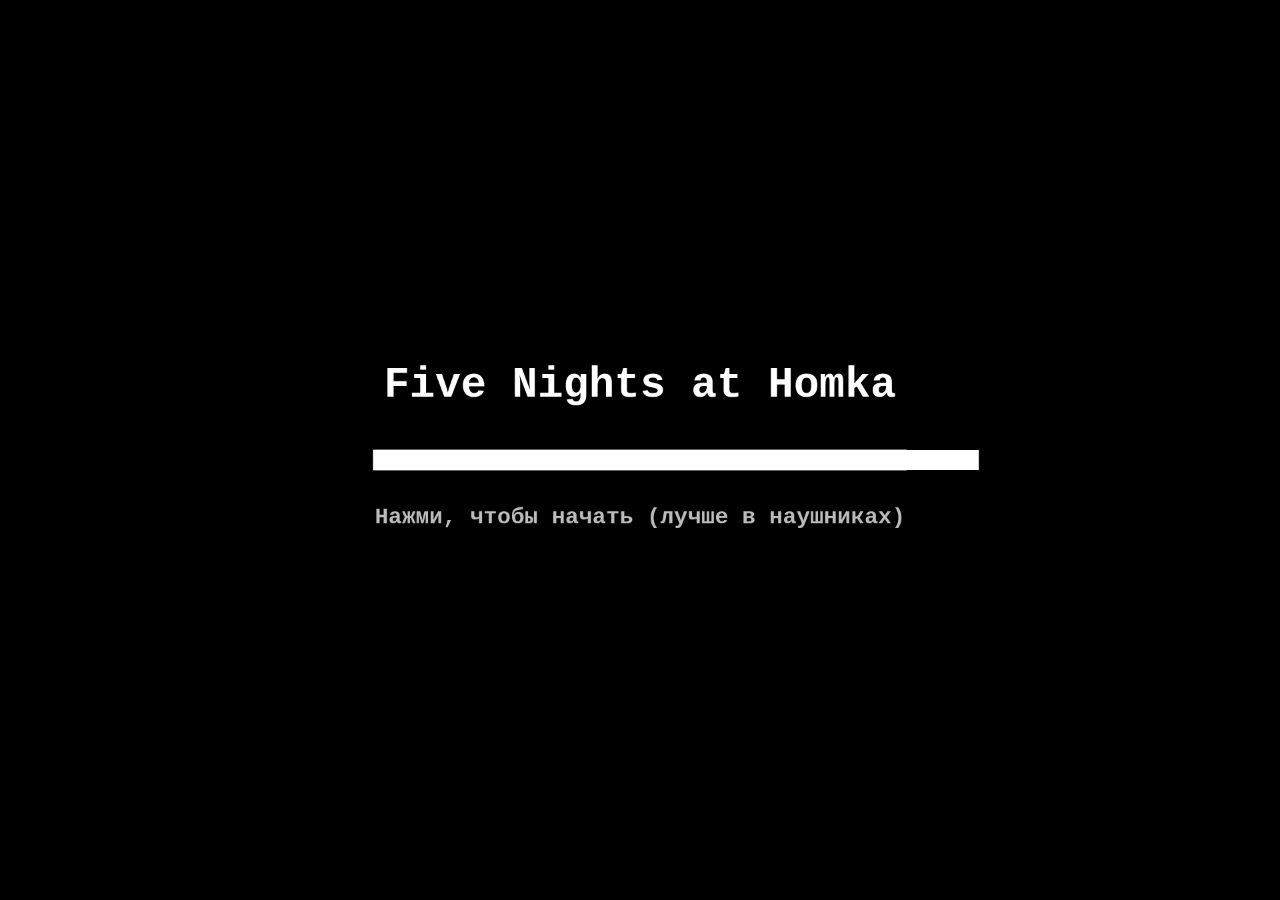
<file: index.html>
<!doctype html>
<html lang="ru">
<head>
<meta charset="utf-8">
<meta name="viewport" content="width=device-width, initial-scale=1">
<title>Five Nights at Homka</title>
<meta name="description" content="Five Nights at Homka — хоррор в стиле FNaF. Охраняй склад кофе Старбакс и батончиков от вора Хомки.">
<meta property="og:title" content="Five Nights at Homka">
<meta property="og:description" content="Охраняй склад ZOVKA Starbucks от вора Хомки. Продержись до 6 утра.">
<meta property="og:image" content="assets/menu/gazeta.jpg">
<style>
  html, body { margin: 0; height: 100%; background: #000; overflow: hidden; }
  body { display: flex; align-items: center; justify-content: center; }
  canvas { display: block; image-rendering: auto; touch-action: none; user-select: none; }
</style>
</head>
<body>
<canvas id="c" width="1920" height="1080"></canvas>
<script src="story.js"></script>
<script src="assets/voice/index.js"></script>
<script src="game.js"></script>
<script src="minigames.js"></script>
</body>
</html>
</file>
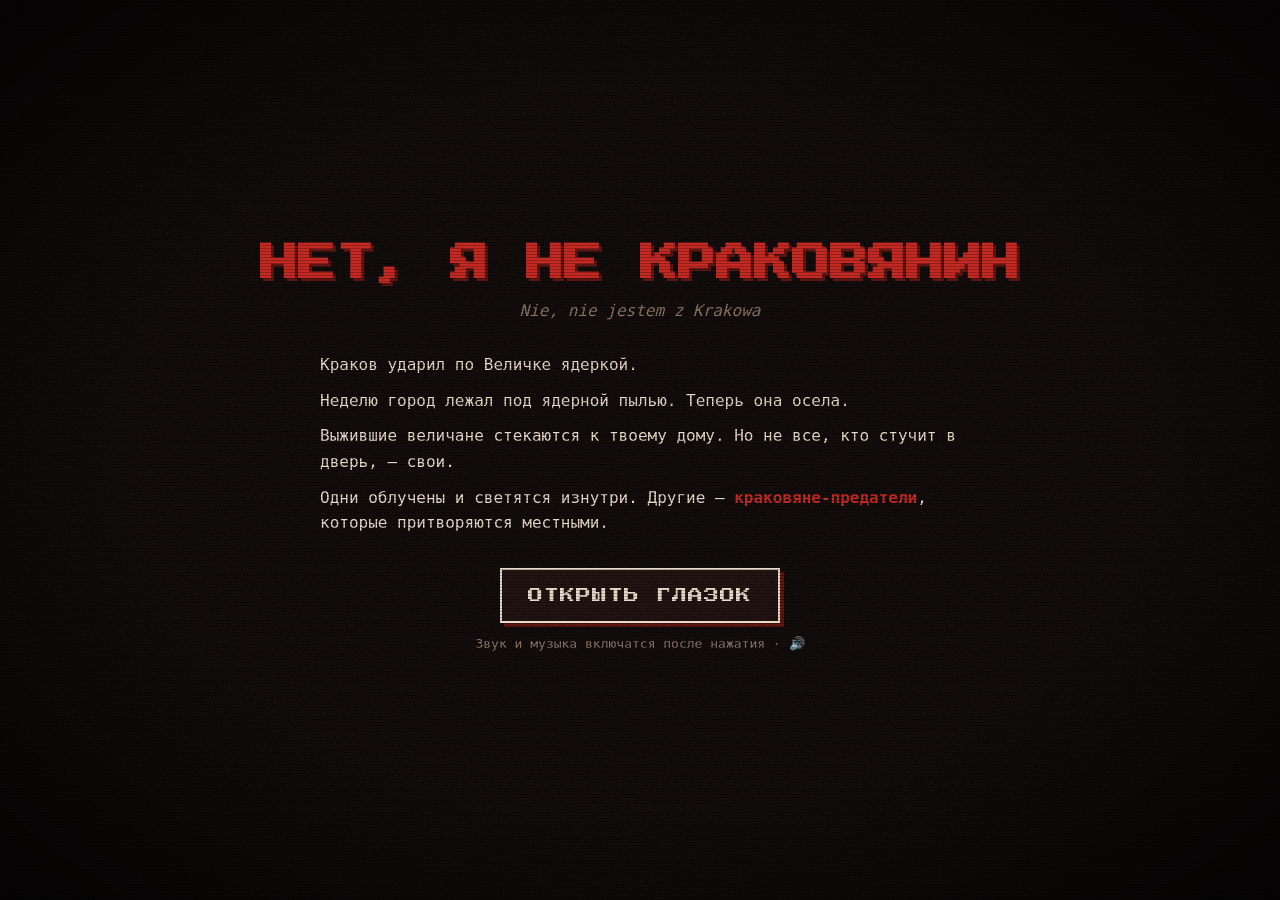
<file: docs/index.html>
<!DOCTYPE html>
<html lang="ru">
<head>
<meta charset="UTF-8">
<meta name="viewport" content="width=device-width, initial-scale=1">
<title>Нет, я не Краковянин</title>
<link rel="preconnect" href="https://fonts.googleapis.com">
<link rel="preconnect" href="https://fonts.gstatic.com" crossorigin>
<link href="https://fonts.googleapis.com/css2?family=Press+Start+2P&family=PT+Mono&display=swap" rel="stylesheet">
<link rel="stylesheet" href="style.css">
</head>
<body>
<div id="app">

  <!-- ТИТУЛ -->
  <section id="screen-title" class="screen active">
    <h1 class="glitch" data-text="НЕТ, Я НЕ КРАКОВЯНИН">НЕТ, Я НЕ КРАКОВЯНИН</h1>
    <p class="subtitle">Nie, nie jestem z Krakowa</p>
    <div class="story">
      <p>Краков ударил по Величке ядеркой.</p>
      <p>Неделю город лежал под ядерной пылью. Теперь она осела.</p>
      <p>Выжившие величане стекаются к твоему дому. Но не все, кто стучит в дверь, — свои.</p>
      <p>Одни облучены и светятся изнутри. Другие — <b>краковяне-предатели</b>, которые притворяются местными.</p>
    </div>
    <button class="btn big" id="btn-start">ОТКРЫТЬ ГЛАЗОК</button>
    <p class="hint">Звук и музыка включатся после нажатия · 🔊</p>
  </section>

  <!-- РАДИО / УТРО -->
  <section id="screen-radio" class="screen">
    <div class="radio-box">
      <div class="radio-head">📻 РАДИО «СОЛЯНКА» · 87,6 FM · <span id="radio-day"></span></div>
      <div id="radio-text" class="radio-text"></div>
      <div id="morning-house" class="morning-house"></div>
      <button class="btn" id="btn-night">НАСТУПАЕТ НОЧЬ →</button>
    </div>
  </section>

  <!-- ИГРА -->
  <section id="screen-game" class="screen">
    <header class="topbar">
      <span>НОЧЬ <b id="hud-day">1</b>/<b id="hud-maxday">5</b></span>
      <span>🕯 <b id="hud-time">23:00</b></span>
      <span>Проверки: <b id="hud-checks">0</b></span>
      <span>У двери: <b id="hud-queue">0</b></span>
      <button class="icon-btn" id="btn-mute" title="Звук">🔊</button>
    </header>
    <div class="game-main">
      <div class="peephole-wrap">
        <canvas id="view" width="160" height="160"></canvas>
        <div class="visitor-name" id="visitor-name"></div>
      </div>
      <div class="panel">
        <div class="dialog" id="dialog"></div>
        <div class="clues" id="clues"></div>
        <div class="tools" id="tools">
          <button class="btn tool" data-tool="dose">📟 Дозиметр</button>
          <button class="btn tool" data-tool="flash">🔦 Фонарик</button>
          <button class="btn tool" data-tool="salt">🧂 Соль-тест</button>
          <button class="btn tool" data-tool="ask">🗣 Вопрос</button>
          <button class="btn tool" data-tool="docs">🪪 Документы</button>
        </div>
        <div class="verdict" id="verdict">
          <button class="btn good" id="btn-let">ВПУСТИТЬ</button>
          <button class="btn bad" id="btn-deny">ПРОГНАТЬ</button>
        </div>
        <button class="btn" id="btn-next" hidden>…</button>
      </div>
    </div>
    <aside class="house">
      <div class="house-title">🏠 В доме:</div>
      <div id="house-list"></div>
    </aside>
  </section>

  <!-- ФИНАЛ -->
  <section id="screen-end" class="screen">
    <h1 id="end-title"></h1>
    <div class="story" id="end-text"></div>
    <div class="stats" id="end-stats"></div>
    <button class="btn big" id="btn-restart">ЕЩЁ РАЗ</button>
  </section>

</div>
<div class="fx-grain"></div>
<div class="fx-scan"></div>
<div class="fx-vignette"></div>

<script src="characters.js"></script>
<script src="audio.js"></script>
<script src="game.js"></script>
</body>
</html>
</file>
<file: docs/style.css>
:root {
  --bg: #0b0505;
  --ink: #e9dccb;
  --dim: #8a7462;
  --red: #c4231c;
  --red-dark: #5a0f0b;
  --green: #7dff6a;
}
* { box-sizing: border-box; }
html, body { margin: 0; height: 100%; background: var(--bg); color: var(--ink); }
body { font-family: 'PT Mono', monospace; font-size: 16px; overflow-x: hidden; }
#app { min-height: 100vh; display: flex; align-items: center; justify-content: center; padding: 16px; }

.screen { display: none; width: 100%; max-width: 1000px; }
.screen.active { display: block; animation: fadein .8s ease; }
@keyframes fadein { from { opacity: 0; filter: blur(4px); } to { opacity: 1; filter: none; } }

h1 { font-family: 'Press Start 2P', monospace; color: var(--red); text-align: center; line-height: 1.5;
     font-size: clamp(18px, 4vw, 38px); text-shadow: 3px 3px 0 var(--red-dark); margin: 0 0 8px; }
.subtitle { text-align: center; color: var(--dim); font-style: italic; margin: 0 0 32px; }
.story { max-width: 640px; margin: 0 auto 32px; line-height: 1.6; }
.story p { margin: 0 0 10px; }
.story b { color: var(--red); }
.hint { text-align: center; color: var(--dim); font-size: 13px; }
#screen-title, #screen-end { text-align: center; }
#screen-title .story, #screen-end .story { text-align: left; }

.glitch { position: relative; animation: shake 6s infinite; }
@keyframes shake {
  0%, 92%, 100% { transform: none; }
  93% { transform: translate(-3px, 1px) skewX(4deg); }
  95% { transform: translate(3px, -1px); color: var(--ink); }
  97% { transform: translate(-1px, 2px) skewX(-6deg); }
}

.btn { font-family: 'Press Start 2P', monospace; font-size: 11px; color: var(--ink); background: #1b0c0a;
       border: 2px solid var(--ink); padding: 12px 14px; cursor: pointer; letter-spacing: 1px;
       box-shadow: 4px 4px 0 var(--red-dark); transition: transform .05s; }
.btn:hover:not(:disabled) { background: var(--red-dark); }
.btn:active:not(:disabled) { transform: translate(2px, 2px); box-shadow: 2px 2px 0 var(--red-dark); }
.btn:disabled { opacity: .3; cursor: not-allowed; }
.btn.big { font-size: 15px; padding: 18px 26px; }
.btn.good { border-color: #b9d8a0; }
.btn.bad { border-color: var(--red); color: #ffb3a8; }
.icon-btn { background: none; border: none; font-size: 18px; cursor: pointer; }

/* игра */
.topbar { display: flex; gap: 18px; flex-wrap: wrap; align-items: center; justify-content: space-between;
          border-bottom: 2px solid var(--red-dark); padding-bottom: 8px; margin-bottom: 14px;
          font-family: 'Press Start 2P', monospace; font-size: 10px; color: var(--dim); }
.topbar b { color: var(--ink); }
.game-main { display: grid; grid-template-columns: minmax(260px, 440px) 1fr; gap: 20px; align-items: start; }
@media (max-width: 760px) { .game-main { grid-template-columns: 1fr; } }

.peephole-wrap { position: relative; aspect-ratio: 1; width: 100%; }
#view { width: 100%; height: 100%; image-rendering: pixelated; display: block; border-radius: 50%;
        box-shadow: 0 0 0 10px #1a0d0a, 0 0 0 14px #3b231a, 0 0 60px rgba(196, 35, 28, .25); }
.visitor-name { position: absolute; bottom: -6px; left: 0; right: 0; text-align: center;
                font-family: 'Press Start 2P', monospace; font-size: 10px; color: var(--ink); text-shadow: 2px 2px 0 #000; }

.panel { display: flex; flex-direction: column; gap: 12px; }
.dialog { min-height: 96px; border: 2px solid var(--ink); background: #000; padding: 12px 14px; line-height: 1.5; }
.dialog .who { color: var(--red); font-weight: bold; }
.clues { display: flex; flex-direction: column; gap: 6px; min-height: 20px; }
.clue { border-left: 3px solid var(--red); background: #160a08; padding: 6px 10px; font-size: 14px; animation: fadein .3s; }
.clue .tag { color: var(--dim); }
.tools { display: grid; grid-template-columns: repeat(auto-fill, minmax(140px, 1fr)); gap: 8px; }
.tools .btn { font-size: 9px; padding: 10px 6px; }
.verdict { display: flex; gap: 12px; }
.verdict .btn { flex: 1; font-size: 13px; padding: 16px; }

.house { margin-top: 22px; border-top: 2px dashed var(--red-dark); padding-top: 10px; font-size: 14px; }
.house-title { font-family: 'Press Start 2P', monospace; font-size: 10px; color: var(--dim); margin-bottom: 6px; }
#house-list { display: flex; flex-wrap: wrap; gap: 8px; }
.mate { background: #1a0d0a; border: 1px solid #3b231a; padding: 4px 8px; }
.mate.dead { text-decoration: line-through; color: var(--dim); }

/* радио */
.radio-box { max-width: 720px; margin: 0 auto; border: 2px solid var(--ink); background: #000; padding: 22px; }
.radio-head { font-family: 'Press Start 2P', monospace; font-size: 10px; color: var(--red); margin-bottom: 16px; }
.radio-text { line-height: 1.6; min-height: 120px; white-space: pre-wrap; margin-bottom: 18px; }
.radio-text .ev { display: block; margin: 6px 0; color: #ffcfc4; }
.morning-house { margin-bottom: 18px; }
.morning-house .row { display: flex; justify-content: space-between; align-items: center; gap: 10px;
                      border-bottom: 1px solid #2a1612; padding: 6px 0; }
.morning-house .btn { font-size: 8px; padding: 6px 8px; box-shadow: 2px 2px 0 var(--red-dark); }

.stats { margin: 0 auto 28px; max-width: 480px; text-align: left; line-height: 1.8; border: 1px solid #3b231a; padding: 12px 16px; }

/* эффекты экрана */
.fx-grain, .fx-scan, .fx-vignette { pointer-events: none; position: fixed; inset: 0; z-index: 50; }
.fx-grain { inset: -50%; opacity: .09;
  background-image: url("data:image/svg+xml,%3Csvg xmlns='http://www.w3.org/2000/svg' width='200' height='200'%3E%3Cfilter id='n'%3E%3CfeTurbulence type='fractalNoise' baseFrequency='.9' numOctaves='3' stitchTiles='stitch'/%3E%3C/filter%3E%3Crect width='100%25' height='100%25' filter='url(%23n)'/%3E%3C/svg%3E");
  animation: grain .5s steps(4) infinite; }
@keyframes grain {
  0% { transform: translate(0, 0); } 25% { transform: translate(-5%, 3%); }
  50% { transform: translate(4%, -6%); } 75% { transform: translate(-2%, 5%); } 100% { transform: translate(3%, -2%); }
}
.fx-scan { background: repeating-linear-gradient(transparent 0 2px, rgba(0, 0, 0, .25) 2px 3px); }
.fx-vignette { background: radial-gradient(ellipse at center, transparent 55%, rgba(0, 0, 0, .75) 100%); }
body.flash-red .fx-vignette { background: radial-gradient(ellipse at center, rgba(196, 35, 28, .2) 30%, rgba(90, 0, 0, .9) 100%); }
</file>
